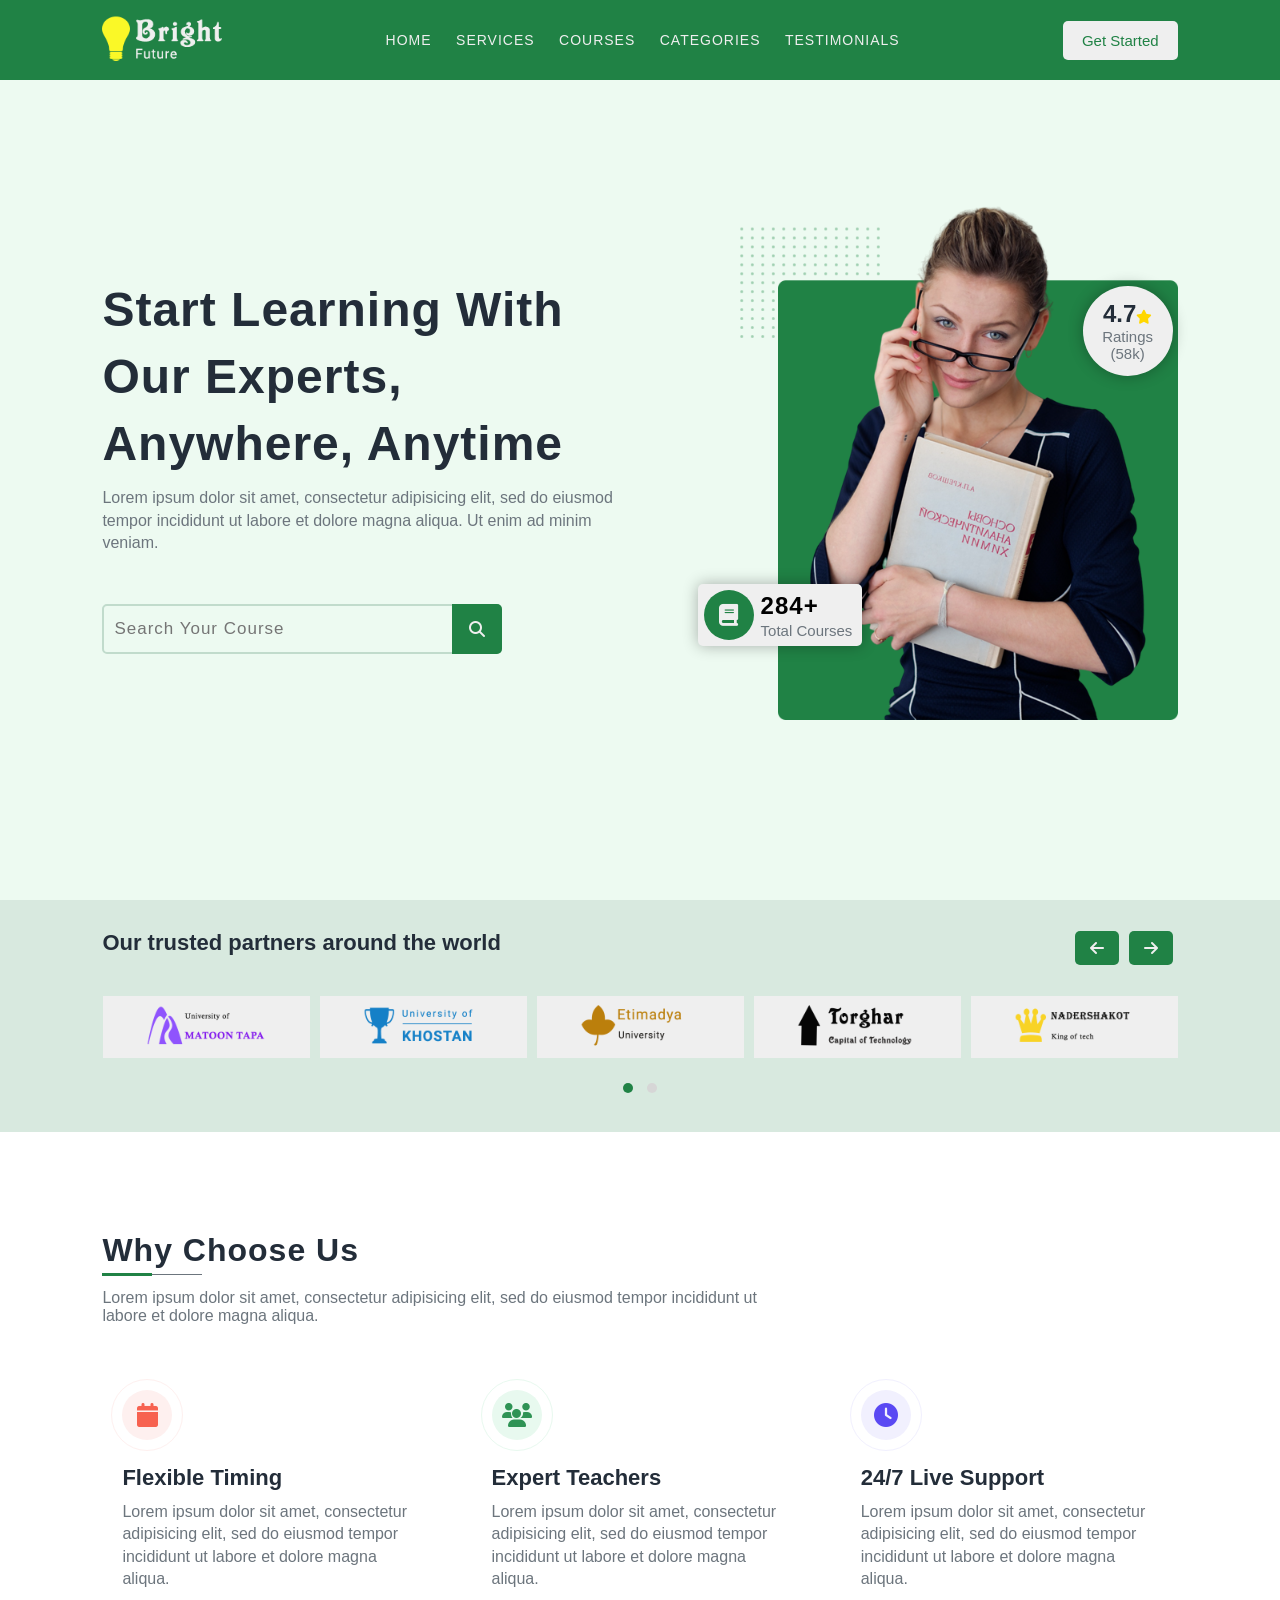
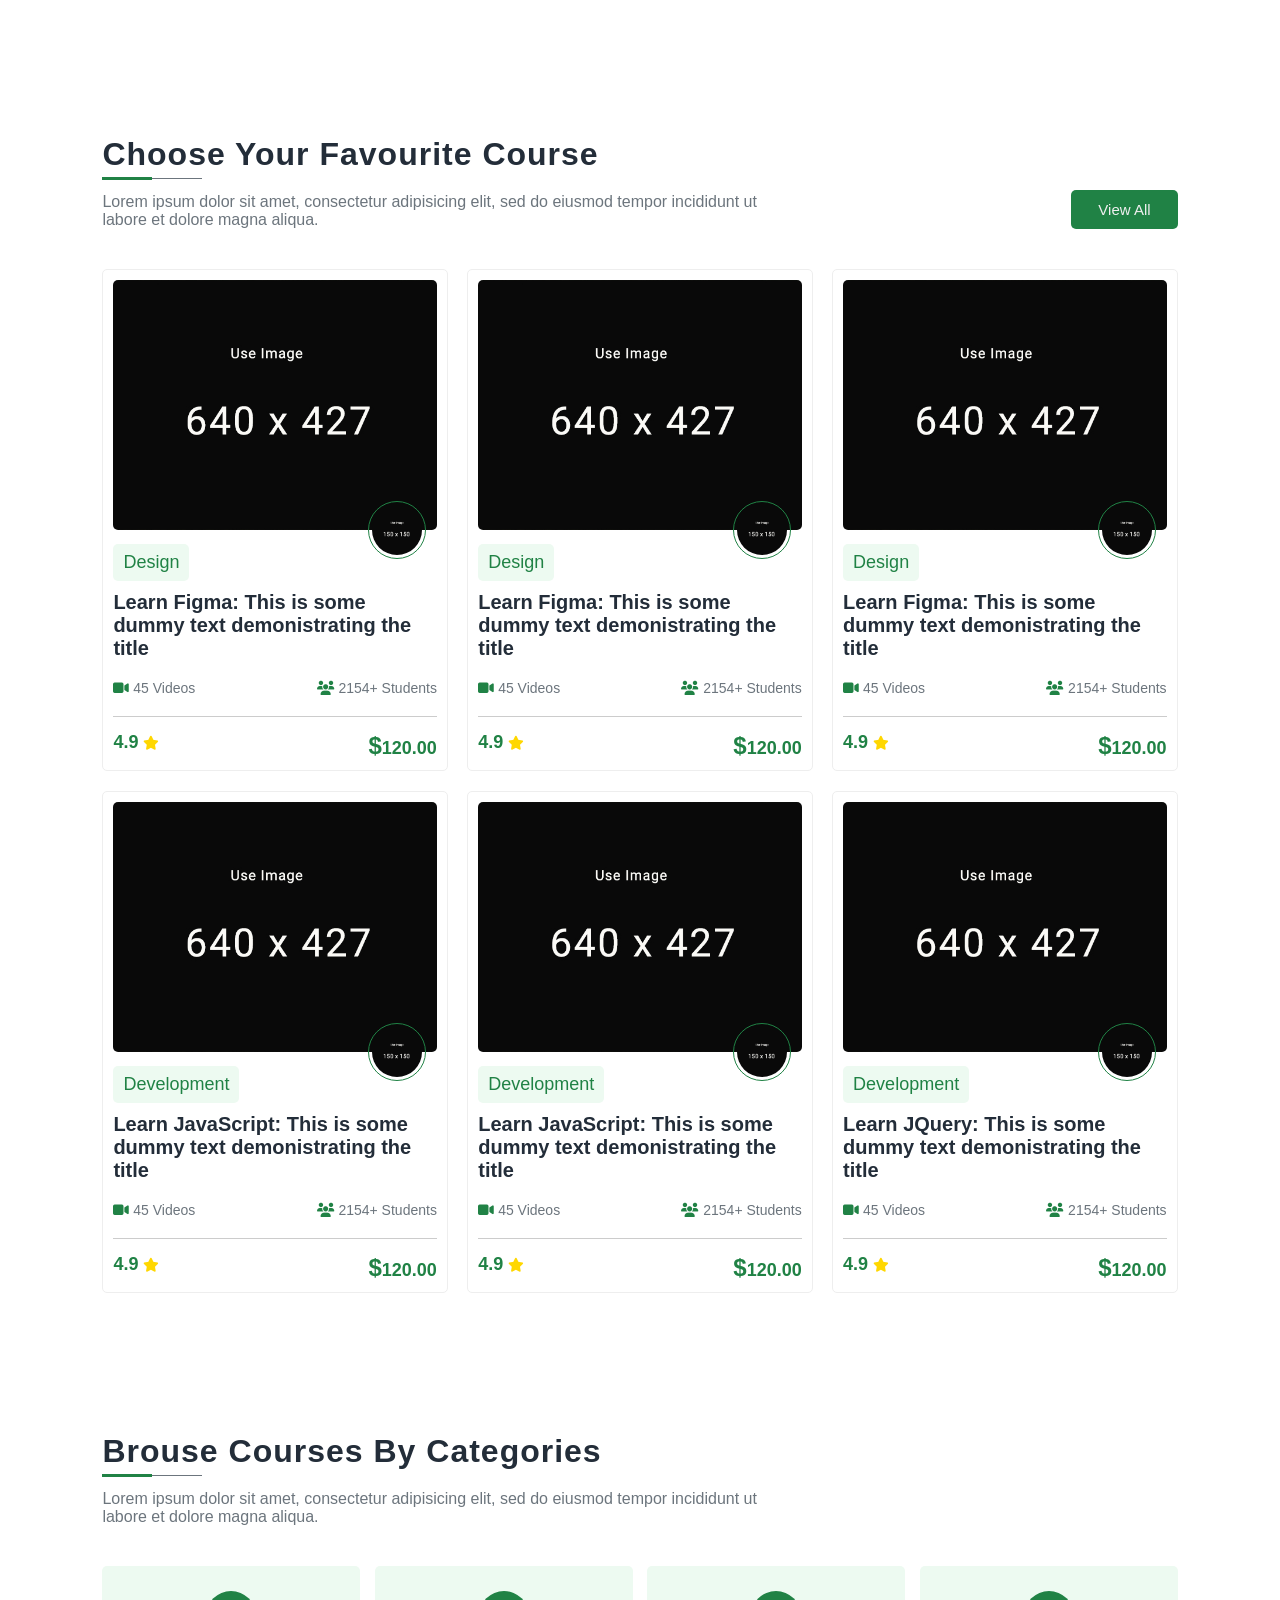
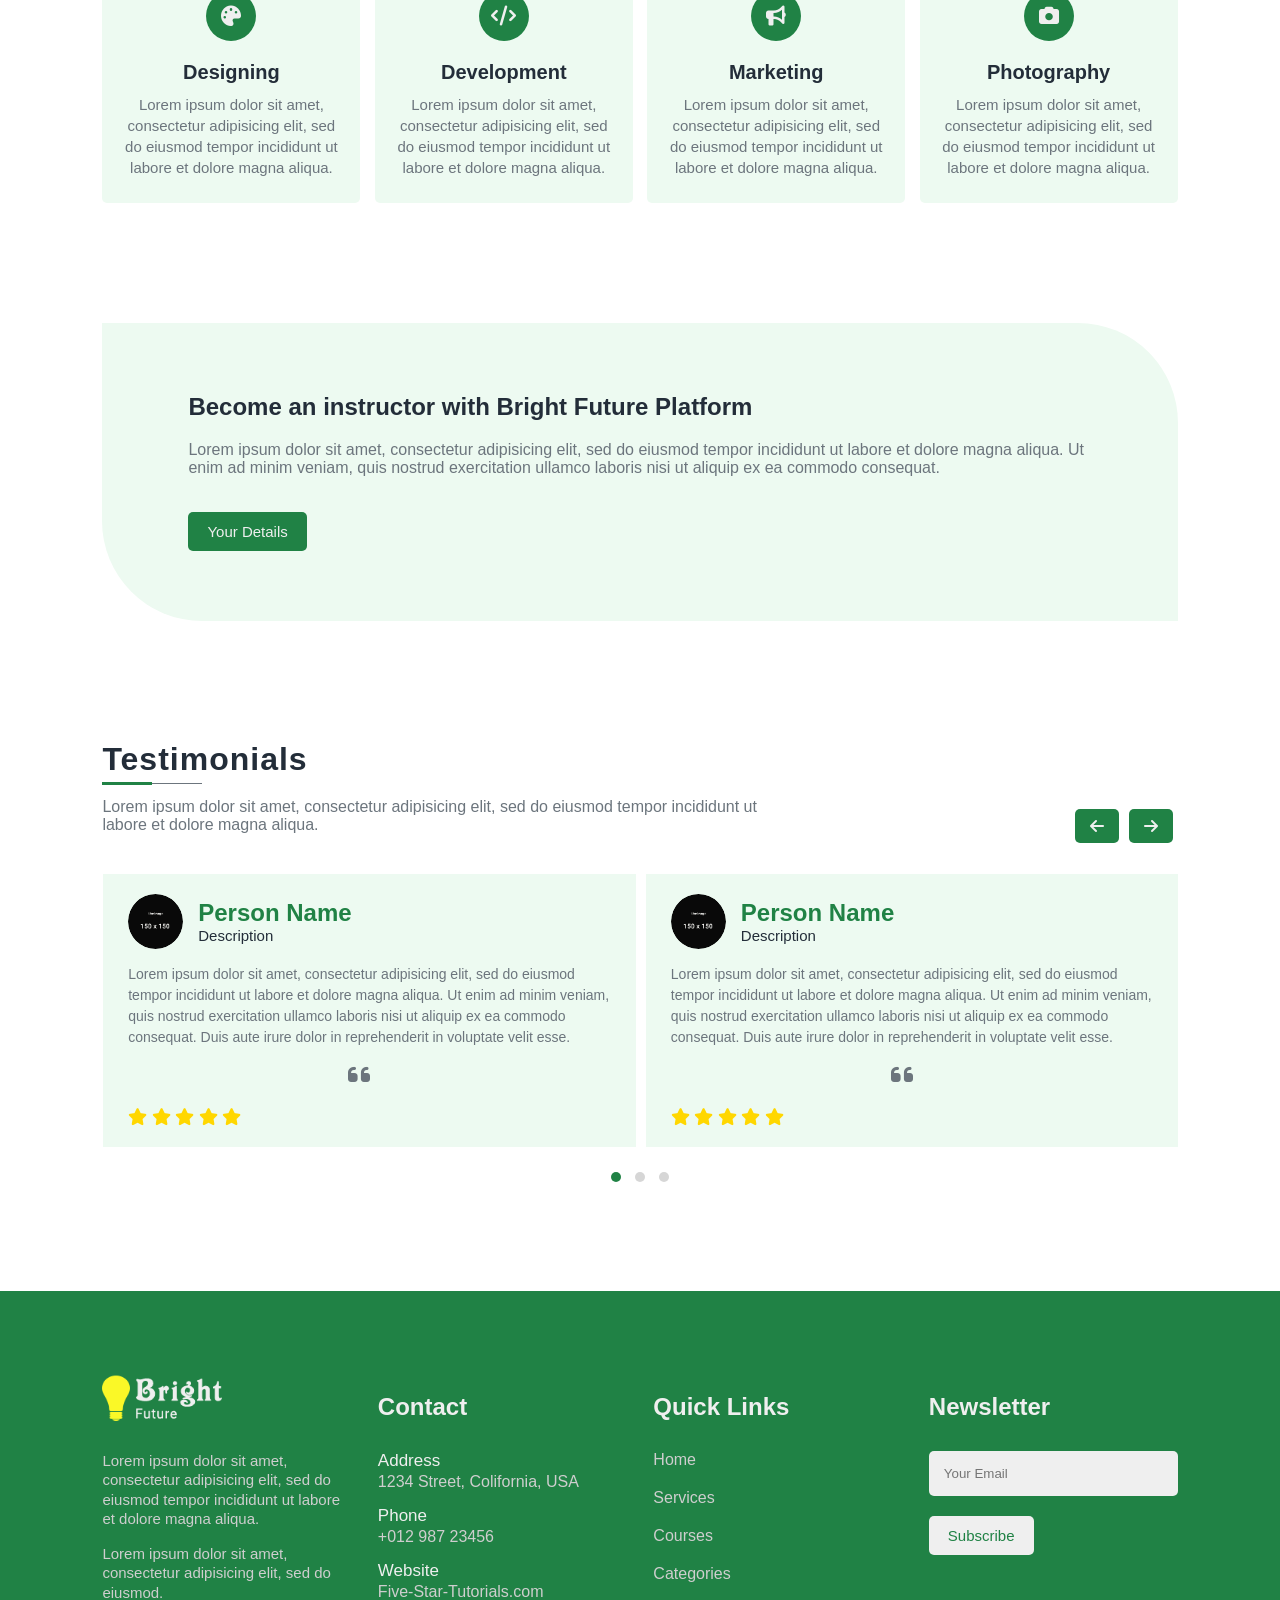
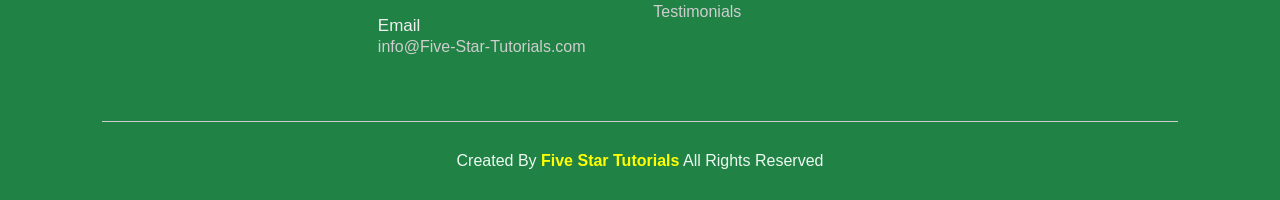
<file: index.html>
<!DOCTYPE html>
<html>
<head>
	<!--  *****   Link To Custom CSS Style Sheet   *****  -->
	<link rel="stylesheet" type="text/css" href="style.css">

	<!--  *****   Link To Font Awsome Icons   *****  -->
	<link rel="stylesheet" href="https://cdnjs.cloudflare.com/ajax/libs/font-awesome/6.1.1/css/all.min.css"/>

	<!--  *****   Link To Owl Carousel   *****  -->
	<link rel="stylesheet" href="https://cdnjs.cloudflare.com/ajax/libs/OwlCarousel2/2.3.4/assets/owl.carousel.min.css" />

	<link rel="stylesheet" href="https://cdnjs.cloudflare.com/ajax/libs/OwlCarousel2/2.3.4/assets/owl.theme.default.min.css" />

	<meta name="viewport" content="width=device-width, initial-scale=1, shrink-to-fit=no">
	<title>Bright Future</title>
</head>
<body>
<!--   *** Website Container Starts ***   -->
<div class="website-container">
	
<!--   *** Home Section Starts ***   -->
<section class="home" id="home">
	<!--   === Main Navbar Starts ===   -->
	<nav class="main-navbar">
		<a href="#" class="logo">
			<img src="images/home/logo.png">
		</a>
		<ul class="nav-list">
			<li><a href="#home">Home</a></li>
			<li><a href="#services">Services</a></li>
			<li><a href="#courses">Courses</a></li>
			<li><a href="#categories">Categories</a></li>
			<li><a href="#testimonials">Testimonials</a></li>
		</ul>
		<a href="#" class="get-started-btn-container">
			<button class="get-started-btn btn">Get Started</button>
		</a>
		<div class="menu-btn">
			<span></span>
		</div>
	</nav>
	<!--   === Main Navbar Ends ===   -->
	<!--   === Banner Starts ===   -->
	<div class="banner">
		
		<div class="banner-desc">
			<h2>Start Learning With Our Experts, Anywhere, Anytime</h2>
			<p>Lorem ipsum dolor sit amet, consectetur adipisicing elit, sed do eiusmod tempor incididunt ut labore et dolore magna aliqua. Ut enim ad minim veniam.</p>
			<form class="search-bar">
				<input type="search" placeholder="Search Your Course">
				<i class="fa-solid fa-search"></i>
			</form>
		</div>

		<div class="banner-img">
			<div class="banner-img-container">
				<img src="images/home/student.png">

				<div class="states">
					<div class="total-courses">
						<div class="icon">
							<i class="fa-solid fa-book"></i>
						</div>
						<div class="desc">
							<span>284+</span>
							<span>Total Courses</span>
						</div>
					</div>

					<div class="courses-ratings">
						<span>4.7<i class="fa-solid fa-star"></i></span>
						<span>Ratings (58k)</span>
					</div>
				</div>

				<div class="pattern">
					<img src="images/home/pattern.png">
				</div>

			</div>
		</div>

	</div>
	<!--   === Banner Ends ===   -->
</section>
<!--   *** Home Section Ends ***   -->

<!--   *** Partners Section Starts ***   -->
<section class="partners">
	<h3>Our trusted partners around the world</h3>
	<div class="owl-carousel owl-theme partners-slider">

    	<div class="item brand-item">
    		<img src="images/brand-logos/matoontapa.png">
    	</div>
    	<div class="item brand-item">
    		<img src="images/brand-logos/khostan.png">
    	</div>
    	<div class="item brand-item">
    		<img src="images/brand-logos/etimadya.png">
    	</div>
    	<div class="item brand-item">
    		<img src="images/brand-logos/torghar.png">
    	</div>
    	<div class="item brand-item">
    		<img src="images/brand-logos/nadershakot.png">
    	</div>
    	<div class="item brand-item">
    		<img src="images/brand-logos/almarah.png">
    	</div>

	</div>
</section>
<!--   *** Partners Section Ends ***   -->

<!--   *** Services Section Starts ***   -->
<section class="services" id="services">
	<!--   *** Services Header Starts ***   -->
	<header class="section-header">
		<h1>Why Choose Us</h1>
		<p>Lorem ipsum dolor sit amet, consectetur adipisicing elit, sed do eiusmod tempor incididunt ut labore et dolore magna aliqua.</p>
	</header>
	<!--   *** Services Header Ends ***   -->
	<!--   *** Services Contents Starts ***   -->
	<div class="services-contents">

		<div class="service-box">
			<div class="service-icon">
				<i class="fa-solid fa-calendar"></i>
			</div>
			<div class="service-desc">
				<h2>Flexible Timing</h2>
				<p>Lorem ipsum dolor sit amet, consectetur adipisicing elit, sed do eiusmod tempor incididunt ut labore et dolore magna aliqua.</p>
			</div>
		</div>

		<div class="service-box">
			<div class="service-icon">
				<i class="fa-solid fa-users"></i>
			</div>
			<div class="service-desc">
				<h2>Expert Teachers</h2>
				<p>Lorem ipsum dolor sit amet, consectetur adipisicing elit, sed do eiusmod tempor incididunt ut labore et dolore magna aliqua.</p>
			</div>
		</div>

		<div class="service-box">
			<div class="service-icon">
				<i class="fa-solid fa-clock"></i>
			</div>
			<div class="service-desc">
				<h2>24/7 Live Support</h2>
				<p>Lorem ipsum dolor sit amet, consectetur adipisicing elit, sed do eiusmod tempor incididunt ut labore et dolore magna aliqua.</p>
			</div>
		</div>

	</div>
	<!--   *** Services Contents Ends ***   -->
</section>
<!--   *** Services Section Ends ***   -->

<!--   *** Courses Section Starts ***   -->
<section class="courses" id="courses">
	<!--   *** Courses Header Starts ***   -->
	<header class="section-header">
		<div class="header-text">
			<h1>Choose Your Favourite Course</h1>
			<p>Lorem ipsum dolor sit amet, consectetur adipisicing elit, sed do eiusmod tempor incididunt ut labore et dolore magna aliqua.</p>
		</div>
		<button class="courses-btn btn">View All</button>
	</header>
	<!--   *** Courses Header Ends ***   -->
	<!--   *** Courses Contents Starts ***   -->
	<div class="course-contents">
		
		<div class="course-card">
			<img src="images/courses/course-1.jpg">
			<div class="category">
				<div class="subject"><h3>Design</h3></div>
				<img src="images/courses/teacher-1.jpg">
			</div>
			<h2 class="course-title">Learn Figma: This is some dummy text demonistrating the title</h2>
			<div class="course-desc">
				<span><i class="fa-solid fa-video"></i> 45 Videos</span>
				<span><i class="fa-solid fa-users"></i> 2154+ Students</span>
			</div>
			<div class="course-ratings">
				<span>4.9 <i class="fa-solid fa-star"></i></span>
				<span><b>$</b>120.00</span>
			</div>
		</div>

		<div class="course-card">
			<img src="images/courses/course-1.jpg">
			<div class="category">
				<div class="subject"><h3>Design</h3></div>
				<img src="images/courses/teacher-1.jpg">
			</div>
			<h2 class="course-title">Learn Figma: This is some dummy text demonistrating the title</h2>
			<div class="course-desc">
				<span><i class="fa-solid fa-video"></i> 45 Videos</span>
				<span><i class="fa-solid fa-users"></i> 2154+ Students</span>
			</div>
			<div class="course-ratings">
				<span>4.9 <i class="fa-solid fa-star"></i></span>
				<span><b>$</b>120.00</span>
			</div>
		</div>

		<div class="course-card">
			<img src="images/courses/course-1.jpg">
			<div class="category">
				<div class="subject"><h3>Design</h3></div>
				<img src="images/courses/teacher-1.jpg">
			</div>
			<h2 class="course-title">Learn Figma: This is some dummy text demonistrating the title</h2>
			<div class="course-desc">
				<span><i class="fa-solid fa-video"></i> 45 Videos</span>
				<span><i class="fa-solid fa-users"></i> 2154+ Students</span>
			</div>
			<div class="course-ratings">
				<span>4.9 <i class="fa-solid fa-star"></i></span>
				<span><b>$</b>120.00</span>
			</div>
		</div>

		<div class="course-card">
			<img src="images/courses/course-1.jpg">
			<div class="category">
				<div class="subject"><h3>Development</h3></div>
				<img src="images/courses/teacher-1.jpg">
			</div>
			<h2 class="course-title">Learn JavaScript: This is some dummy text demonistrating the title</h2>
			<div class="course-desc">
				<span><i class="fa-solid fa-video"></i> 45 Videos</span>
				<span><i class="fa-solid fa-users"></i> 2154+ Students</span>
			</div>
			<div class="course-ratings">
				<span>4.9 <i class="fa-solid fa-star"></i></span>
				<span><b>$</b>120.00</span>
			</div>
		</div>

		<div class="course-card">
			<img src="images/courses/course-1.jpg">
			<div class="category">
				<div class="subject"><h3>Development</h3></div>
				<img src="images/courses/teacher-1.jpg">
			</div>
			<h2 class="course-title">Learn JavaScript: This is some dummy text demonistrating the title</h2>
			<div class="course-desc">
				<span><i class="fa-solid fa-video"></i> 45 Videos</span>
				<span><i class="fa-solid fa-users"></i> 2154+ Students</span>
			</div>
			<div class="course-ratings">
				<span>4.9 <i class="fa-solid fa-star"></i></span>
				<span><b>$</b>120.00</span>
			</div>
		</div>

		<div class="course-card">
			<img src="images/courses/course-1.jpg">
			<div class="category">
				<div class="subject"><h3>Development</h3></div>
				<img src="images/courses/teacher-1.jpg">
			</div>
			<h2 class="course-title">Learn JQuery: This is some dummy text demonistrating the title</h2>
			<div class="course-desc">
				<span><i class="fa-solid fa-video"></i> 45 Videos</span>
				<span><i class="fa-solid fa-users"></i> 2154+ Students</span>
			</div>
			<div class="course-ratings">
				<span>4.9 <i class="fa-solid fa-star"></i></span>
				<span><b>$</b>120.00</span>
			</div>
		</div>

	</div>
	<!--   *** Courses Contents Ends ***   -->
</section>
<!--   *** Courses Section Ends ***   -->

<!--   *** Courses Categories Section Starts ***   -->
<section class="categories" id="categories">
	<!--   === Categories Section Header Starts ===   -->
	<header class="section-header">
		<h1>Brouse Courses By Categories</h1>
		<p>Lorem ipsum dolor sit amet, consectetur adipisicing elit, sed do eiusmod tempor incididunt ut labore et dolore magna aliqua.</p>
	</header>
	<!--   === Categories Section Header Ends ===   -->
	<!--   === Categories Section Contents Starts ===   -->
	<div class="categories-contents">
		
		<div class="category-item">
			<div class="category-icon">
				<i class="fa-solid fa-palette"></i>
			</div>
			<div class="category-desc">
				<h3>Designing</h3>
				<p>Lorem ipsum dolor sit amet, consectetur adipisicing elit, sed do eiusmod tempor incididunt ut labore et dolore magna aliqua.</p>
			</div>
		</div>

		<div class="category-item">
			<div class="category-icon">
				<i class="fa-solid fa-code"></i>
			</div>
			<div class="category-desc">
				<h3>Development</h3>
				<p>Lorem ipsum dolor sit amet, consectetur adipisicing elit, sed do eiusmod tempor incididunt ut labore et dolore magna aliqua.</p>
			</div>
		</div>

		<div class="category-item">
			<div class="category-icon">
				<i class="fa-solid fa-bullhorn"></i>
			</div>
			<div class="category-desc">
				<h3>Marketing</h3>
				<p>Lorem ipsum dolor sit amet, consectetur adipisicing elit, sed do eiusmod tempor incididunt ut labore et dolore magna aliqua.</p>
			</div>
		</div>

		<div class="category-item">
			<div class="category-icon">
				<i class="fa-solid fa-camera"></i>
			</div>
			<div class="category-desc">
				<h3>Photography</h3>
				<p>Lorem ipsum dolor sit amet, consectetur adipisicing elit, sed do eiusmod tempor incididunt ut labore et dolore magna aliqua.</p>
			</div>
		</div>

	</div>
	<!--   === Categories Section Contents Ends ===   -->
</section>
<!--   *** Courses Categories Section Ends ***   -->

<!--   *** Teacher Section Starts ***   -->
<section class="instructor">
	<div class="instructor-container">
		<h2>Become an instructor with Bright Future Platform</h2>
		<p>Lorem ipsum dolor sit amet, consectetur adipisicing elit, sed do eiusmod tempor incididunt ut labore et dolore magna aliqua. Ut enim ad minim veniam, quis nostrud exercitation ullamco laboris nisi ut aliquip ex ea commodo consequat.</p>
		<button class="teacher-btn btn">Your Details</button>
	</div>
</section>
<!--   *** Teacher Section Ends ***   -->

<!--   *** Testimonials Section Starts ***   -->
<section class="testimonials" id="testimonials">
	<!--   === Testimonials Section Header Starts ===   -->
	<header class="section-header">
		<h1>Testimonials</h1>
		<p>Lorem ipsum dolor sit amet, consectetur adipisicing elit, sed do eiusmod tempor incididunt ut labore et dolore magna aliqua.</p>
	</header>
	<!--   === Testimonials Section Header Ends ===   -->
	<!--   === Testimonials Contents Starts ===   -->
	<div class="owl-carousel owl-theme testimonials-slider">

    	<div class="item testimonials-item">
    		<div class="profile">
    			<div class="profile-image">
    				<img src="images/testimonials/student-1.jpg">
    			</div>
    			<div class="profile-desc">
    				<span>Person Name</span>
    				<span>Description</span>
    			</div>
    		</div>
    		<p>Lorem ipsum dolor sit amet, consectetur adipisicing elit, sed do eiusmod tempor incididunt ut labore et dolore magna aliqua. Ut enim ad minim veniam, quis nostrud exercitation ullamco laboris nisi ut aliquip ex ea commodo consequat. Duis aute irure dolor in reprehenderit in voluptate velit esse.</p>
    		<div class="quote">
    			<i class="fa fa-quote-left"></i>
    		</div>
    		<div class="ratings">
    			<i class="fa-solid fa-star"></i>
    			<i class="fa-solid fa-star"></i>
    			<i class="fa-solid fa-star"></i>
    			<i class="fa-solid fa-star"></i>
    			<i class="fa-solid fa-star"></i>
    		</div>
    	</div>

    	<div class="item testimonials-item">
    		<div class="profile">
    			<div class="profile-image">
    				<img src="images/testimonials/student-1.jpg">
    			</div>
    			<div class="profile-desc">
    				<span>Person Name</span>
    				<span>Description</span>
    			</div>
    		</div>
    		<p>Lorem ipsum dolor sit amet, consectetur adipisicing elit, sed do eiusmod tempor incididunt ut labore et dolore magna aliqua. Ut enim ad minim veniam, quis nostrud exercitation ullamco laboris nisi ut aliquip ex ea commodo consequat. Duis aute irure dolor in reprehenderit in voluptate velit esse.</p>
    		<div class="quote">
    			<i class="fa fa-quote-left"></i>
    		</div>
    		<div class="ratings">
    			<i class="fa-solid fa-star"></i>
    			<i class="fa-solid fa-star"></i>
    			<i class="fa-solid fa-star"></i>
    			<i class="fa-solid fa-star"></i>
    			<i class="fa-solid fa-star"></i>
    		</div>
    	</div>

    	<div class="item testimonials-item">
    		<div class="profile">
    			<div class="profile-image">
    				<img src="images/testimonials/student-1.jpg">
    			</div>
    			<div class="profile-desc">
    				<span>Person Name</span>
    				<span>Description</span>
    			</div>
    		</div>
    		<p>Lorem ipsum dolor sit amet, consectetur adipisicing elit, sed do eiusmod tempor incididunt ut labore et dolore magna aliqua. Ut enim ad minim veniam, quis nostrud exercitation ullamco laboris nisi ut aliquip ex ea commodo consequat. Duis aute irure dolor in reprehenderit in voluptate velit esse.</p>
    		<div class="quote">
    			<i class="fa fa-quote-left"></i>
    		</div>
    		<div class="ratings">
    			<i class="fa-solid fa-star"></i>
    			<i class="fa-solid fa-star"></i>
    			<i class="fa-solid fa-star"></i>
    			<i class="fa-solid fa-star"></i>
    			<i class="fa-solid fa-star"></i>
    		</div>
    	</div>

    	<div class="item testimonials-item">
    		<div class="profile">
    			<div class="profile-image">
    				<img src="images/testimonials/student-1.jpg">
    			</div>
    			<div class="profile-desc">
    				<span>Person Name</span>
    				<span>Description</span>
    			</div>
    		</div>
    		<p>Lorem ipsum dolor sit amet, consectetur adipisicing elit, sed do eiusmod tempor incididunt ut labore et dolore magna aliqua. Ut enim ad minim veniam, quis nostrud exercitation ullamco laboris nisi ut aliquip ex ea commodo consequat. Duis aute irure dolor in reprehenderit in voluptate velit esse.</p>
    		<div class="quote">
    			<i class="fa fa-quote-left"></i>
    		</div>
    		<div class="ratings">
    			<i class="fa-solid fa-star"></i>
    			<i class="fa-solid fa-star"></i>
    			<i class="fa-solid fa-star"></i>
    			<i class="fa-solid fa-star"></i>
    			<i class="fa-solid fa-star"></i>
    		</div>
    	</div>

    	<div class="item testimonials-item">
    		<div class="profile">
    			<div class="profile-image">
    				<img src="images/testimonials/student-1.jpg">
    			</div>
    			<div class="profile-desc">
    				<span>Person Name</span>
    				<span>Description</span>
    			</div>
    		</div>
    		<p>Lorem ipsum dolor sit amet, consectetur adipisicing elit, sed do eiusmod tempor incididunt ut labore et dolore magna aliqua. Ut enim ad minim veniam, quis nostrud exercitation ullamco laboris nisi ut aliquip ex ea commodo consequat. Duis aute irure dolor in reprehenderit in voluptate velit esse.</p>
    		<div class="quote">
    			<i class="fa fa-quote-left"></i>
    		</div>
    		<div class="ratings">
    			<i class="fa-solid fa-star"></i>
    			<i class="fa-solid fa-star"></i>
    			<i class="fa-solid fa-star"></i>
    			<i class="fa-solid fa-star"></i>
    			<i class="fa-solid fa-star"></i>
    		</div>
    	</div>

	</div>
	<!--   === Testimonials Contents Ends ===   -->
</section>
<!--   *** Testimonials Section Ends ***   -->

<!--   *** Footer Section Starts ***   -->
<section class="footer" id="footer">
	
	<!--   === Footer Contents Starts ===   -->
	<div class="footer-contents">
		
		<div class="footer-col footer-col-1">
			<div class="col-title">
				<img src="images/home/logo.png">
			</div>
			<div class="col-contents">
				<p>Lorem ipsum dolor sit amet, consectetur adipisicing elit, sed do eiusmod tempor incididunt ut labore et dolore magna aliqua.</p>
				<p>Lorem ipsum dolor sit amet, consectetur adipisicing elit, sed do eiusmod.</p>
			</div>
		</div>

		<div class="footer-col footer-col-2">
			<div class="col-title">
				<h3>Contact</h3>
			</div>
			<div class="col-contents">
				<div class="contact-row">
					<span>Address</span>
					<span>1234 Street, Colifornia, USA</span>
				</div>
				<div class="contact-row">
					<span>Phone</span>
					<span>+012 987 23456</span>
				</div>
				<div class="contact-row">
					<span>Website</span>
					<span>Five-Star-Tutorials.com</span>
				</div>
				<div class="contact-row">
					<span>Email</span>
					<span>info@Five-Star-Tutorials.com</span>
				</div>
			</div>
		</div>

		<div class="footer-col footer-col-3">
			<div class="col-title">
				<h3>Quick Links</h3>
			</div>
			<div class="col-contents">
				<a href="#">Home</a>
				<a href="#">Services</a>
				<a href="#">Courses</a>
				<a href="#">Categories</a>
				<a href="#">Testimonials</a>
			</div>
		</div>

		<div class="footer-col footer-col-4">
			<div class="col-title">
				<h3>Newsletter</h3>
			</div>
			<div class="col-contents">
				<form class="newsletter">
					<input type="email" placeholder="Your Email">
					<button class="newsletter-btn btn" type="submit">Subscribe</button>
				</form>
			</div>
		</div>

	</div>
	<!--   === Footer Contents Ends ===   -->
	<div class="copy-rights">
		<p>Created By <b>Five Star Tutorials</b> All Rights Reserved</p>
	</div>

</section>
<!--   *** Footer Section Ends ***   -->


</div>
<!--   *** Website Container Ends ***   -->



<!--   *** Link To JQuery ***   -->
<script src="https://cdnjs.cloudflare.com/ajax/libs/jquery/3.7.0/jquery.min.js"></script>

<!--   *** Link To Owl Carousel ***   -->
<script src="https://cdnjs.cloudflare.com/ajax/libs/OwlCarousel2/2.3.4/owl.carousel.min.js"></script>

<!--   *** Link To Curstom Script File ***   -->
<script type="text/javascript" src="script.js"></script>
</body>
</html>
</file>
<file: style.css>
*{
	margin: 0;
	padding: 0;
	box-sizing: border-box;
	font-family: 'Roboto', sans-serif;
}
html{
	scroll-behavior: smooth;
	
	/* Variables For Storing Colors */
	--primary-clr: #208245;
	--primary-medium-clr: #d8e9df;
	--primary-light-clr: #edfaf1;
	--bg-clr-1: #ffffff;
	--dark-heading-clr: #232d39;
	--dark-text-clr: #6c757d;
	--light-heading-clr: #efefef;
	--light-text-clr: #cecece;
}
/*   === Global Styling Starts ===   */
button.btn{
	padding: 10px 18px;
	background-color: var(--primary-clr);
	color: var(--light-heading-clr);
	font-size: 15px;
	border: 1px solid transparent;
	border-radius: 5px;
	cursor: pointer;
	transition: all 0.3s;
}
button.btn:hover{
	background-color: var(--light-heading-clr);
	color: var(--primary-clr);
	border: 1px solid var(--primary-clr);
}
.section-header h1{
	position: relative;
	font-size: 32px;
	letter-spacing: 1px;
	color: var(--dark-heading-clr);
	margin-bottom: 20px;
}
.section-header h1::before{
	position: absolute;
	content: '';
	width: 100px;
	height: 1px;
	left: 0;
	top: calc(100% + 5px);
	background-color: var(--dark-text-clr);
}
.section-header h1::after{
	position: absolute;
	content: '';
	width: 50px;
	height: 3px;
	left: 0;
	top: calc(100% + 4px);
	background-color: var(--primary-clr);
}
.section-header p{
	color: var(--dark-text-clr);
	margin-bottom: 40px;
	max-width: 700px;
}
/*   === Global Styling Ends ===   */
body{
	width: 100%;
	min-height: 100vh;
}
.website-container{
	width: 100%;
	max-width: 1400px;
	min-height: 100vh;
	margin: 0px auto;
}
/*   === Home Section Styling Starts ===   */
section.home{
	position: relative;
	width: 100%;
	min-height: 100vh;
	background-color: var(--primary-light-clr);
}
.home .main-navbar{
	position: absolute;
	width: 100%;
	max-width: 1400px;
	height: 12vh;
	max-height: 80px;
	background-color: var(--primary-clr);
	padding: 0px 8%;
	margin: 0px auto;
	display: flex;
	justify-content: space-between;
	align-items: center;
	z-index: 100;
}
.home.active .main-navbar{
	position: fixed;
	top: 0;
	margin: 0px auto;
	box-shadow: 0px 2px 10px rgba(0,0,0,0.25);
	animation: showMenu 0.6s ease-in;
}
@keyframes showMenu{
	from{
		transform: translateY(-100px);
	}
	to{
		transform: translateY(0px);
	}
}
.main-navbar .logo{
	text-decoration: none;
}
.main-navbar .logo img{
	width: 120px;
	height: auto;
}
.main-navbar .nav-list{
	list-style: none;
}
.main-navbar .nav-list li{
	display: inline-block;
	margin: 0px 10px;
}
.main-navbar .nav-list li a{
	position: relative;
	color: var(--light-heading-clr);
	font-weight: 500;
	font-size: 14px;
	text-transform: uppercase;
	text-decoration: none;
	letter-spacing: 1px;
}
.main-navbar .nav-list li a::after{
	position: absolute;
	content: '';
	width: 100%;
	height: 2px;
	background-color: var(--light-heading-clr);
	left: 0;
	top: calc(100% + 2px);
	transition: all 0.3s;
	transform: scaleX(0);
}
.main-navbar .nav-list li a:hover::after{
	transform: scaleX(1);
}
.main-navbar .get-started-btn{
	background-color: var(--light-heading-clr);
	color: var(--primary-clr);
}
.main-navbar .get-started-btn:hover{
	background-color: var(--primary-clr);
	color: var(--light-heading-clr);
	border: 1px solid var(--light-heading-clr);
}
.main-navbar .menu-btn{
	min-width: 30px;
	width: 30px;
	height: 30px;
	display: flex;
	justify-content: flex-start;
	align-items: center;
	cursor: pointer;
	display: none;
}
.main-navbar .menu-btn span{
	position: relative;
	display: block;
	width: 100%;
	height: 2px;
	background-color: var(--light-heading-clr);
	border-radius: 5px;
	transition: all 0.4s;
}
.main-navbar .menu-btn span::before,
.main-navbar .menu-btn span::after{
	position: absolute;
	content: '';
	top: 0;
	left: 0;
	width: 80%;
	height: 100%;
	background-color: var(--light-heading-clr);
	transition: all 0.4s;
}
.main-navbar .menu-btn span::before{
	transform: translateY(-9px);
}
.main-navbar .menu-btn span::after{
	transform: translateY(9px);
}
.home .banner{
	width: 100%;
	min-height: 100vh;
	padding: 100px 8% 70px;
	display: flex;
	justify-content: space-between;
	align-items: center;
}
.home .banner .banner-desc{
	position: relative;
	flex-basis: 50%;
	max-width: 700px;
	z-index: 2;
}
.banner .banner-desc h2{
	font-size: 48px;
	color: var(--dark-heading-clr);
	letter-spacing: 1px;
	line-height: 1.4;
	margin-bottom: 10px;
}
.banner .banner-desc p{
	color: var(--dark-text-clr);
	line-height: 1.4;
	margin-bottom: 50px;
}
.banner .banner-desc .search-bar{
	position: relative;
	width: 400px;
	height: 50px;
	display: flex;
	align-items: center;
	overflow: hidden;
}
.banner-desc .search-bar input{
	width: 100%;
	height: 100%;
	padding: 0px 60px 0px 10px;
	font-size: 17px;
	letter-spacing: 1px;
	background-color: var(--primary-light-clr);
	color: var(--dark-text-clr);
	border: 2px solid #c1dbcc;
	border-radius: 5px;
	outline-color: var(--primary-clr);
}
.banner-desc .search-bar i{
	position: absolute;
	height: 100%;
	width: 50px;
	background-color: var(--primary-clr);
	right: 0;
	color: var(--light-heading-clr);
	border-radius: 0px 5px 5px 0px;
	display: flex;
	justify-content: center;
	align-items: center;
	cursor: pointer;
}
.home .banner .banner-img{
	position: relative;
	flex-basis: 50%;
	display: flex;
	justify-content: flex-end;
	z-index: 1;
}
.banner-img .banner-img-container{
	position: relative;
	width: 400px;
	z-index: 2;
}
.banner-img .banner-img-container img{
	width: 100%;
	height: auto;
}
.banner-img .banner-img-container .states{
	position: absolute;
	width: 100%;
	height: 100%;
	top: 0;
	left: 0;
}
.banner-img-container .states .total-courses{
	position: absolute;
	padding: 6px 10px 6px 6px;
	background-color: var(--light-heading-clr);
	border-radius: 5px;
	bottom: 15%;
	left: -80px;
	display: flex;
	align-items: center;
	box-shadow: 0px 0px 15px 0px rgba(0,0,0,0.3);
}
.states .total-courses .icon{
	width: 50px;
	height: 50px;
	border-radius: 50%;
	display: flex;
	justify-content: center;
	align-items: center;
	background-color: var(--primary-clr);
	margin-right: 7px;
}
.states .total-courses .icon i{
	font-size: 22px;
	color: var(--light-heading-clr);
}
.states .total-courses .desc{
	display: flex;
	flex-direction: column;
}
.states .total-courses .desc span:nth-child(1){
	font-size: 24px;
	font-weight: 600;
	letter-spacing: 1px;
	margin-bottom: 2px;
}
.states .total-courses .desc span:nth-child(2){
	font-size: 15px;
	color: var(--dark-text-clr);
}
.banner-img-container .states .courses-ratings{
	position: absolute;
	width: 90px;
	height: 90px;
	padding: 10px;
	border-radius: 50%;
	background-color: var(--light-heading-clr);
	display: flex;
	flex-direction: column;
	justify-content: center;
	align-items: center;
	top: 80px;
	right: 5px;
	box-shadow: 0px 0px 15px 0px rgba(0,0,0,0.3);
}
.states .courses-ratings span:nth-child(1){
	color: var(--dark-heading-clr);
	font-size: 24px;
	font-weight: 600;
	text-align: center;
}
.states .courses-ratings span:nth-child(1) i{
	color: gold;
	font-size: 14px;
}
.states .courses-ratings span:nth-child(2){
	color: var(--dark-text-clr);
	font-size: 15px;
	text-align: center;
}
.banner-img .banner-img-container .pattern{
	position: absolute;
	top: 20px;
	left: -40px;
	z-index: -1;
}
.banner-img-container .pattern img{
	width: 150px;
	height: auto;
	opacity: 0.4;
}
/*   === Home Section Styling Ends ===   */

/*   === Partners Section Styling Starts ===   */
section.partners{
	width: 100%;
	padding: 30px 8%;
	background-color: var(--primary-medium-clr);
}
.partners h3{
	margin-bottom: 40px;
	color: var(--dark-heading-clr);
	font-size: 22px;
}
.partners .partners-slider .brand-item{
	text-align: center;
	background-color: var(--light-heading-clr);
	padding: 5px;
}
.partners .partners-slider .brand-item img{
	width: 120px;
	display: inline-block;
}
.owl-carousel .owl-nav{
	position: absolute;
	right: 0;
	top: -80px;
}
.owl-carousel .owl-nav button{
	border-radius: 5px !important;
}
.owl-carousel .owl-nav .owl-prev i,
.owl-carousel .owl-nav .owl-next i{
	padding: 8px 14px !important;
	border-radius: 5px;
	font-size: 16px !important;
	background-color: var(--primary-clr) !important;
	color: var(--light-heading-clr);
	border: 1px solid transparent;
	cursor: pointer;
	transition: 0.3s;
}
.owl-carousel .owl-nav .owl-prev i:hover,
.owl-carousel .owl-nav .owl-next i:hover{
	background-color: var(--light-heading-clr) !important;
	color: var(--primary-clr);
	border: 1px solid var(--primary-clr);
}
.owl-carousel .owl-dots{
	margin-top: 20px;
}
.owl-carousel .owl-dots .owl-dot span{
	padding: 4px !important;
}
.owl-carousel .owl-dots .owl-dot.active span{
	background-color: var(--primary-clr) !important;
}
/*   === Partners Section Styling Ends ===   */

/*   === Services Section Styling Starts ===   */
section.services{
	width: 100%;
	padding: 100px 8% 20px;
}
.services .services-contents{
	width: 100%;
	display: flex;
	justify-content: space-between;
	flex-wrap: wrap;
}
.services-contents .service-box{
	flex-basis: calc(calc(100% / 3) - 2%);
	padding: 25px 20px;
	cursor: pointer;
	transition: all 0.3s;
}
.services-contents .service-box:hover{
	box-shadow: 0px 0px 15px rgba(0,0,0,0.1);
}
.service-box .service-icon{
	width: 50px;
	height: 50px;
	display: flex;
	justify-content: center;
	align-items: center;
	border-radius: 50%;
	background-color: var(--primary-clr);
	outline: 1px solid var(--primary-medium-clr);
	outline-offset: 10px;
}
.service-box .service-icon i{
	font-size: 24px;
	color: var(--light-heading-clr);
}
.service-box .service-desc{
	margin-top: 25px;
}
.service-box .service-desc h2{
	margin-bottom: 10px;
	color: var(--dark-heading-clr);
	font-size: 22px;
}
.service-box .service-desc p{
	line-height: 1.4;
	color: var(--dark-text-clr);
}
.service-box:nth-child(1) .service-icon{
	background-color: #fef0ef;
	outline-color: #fef0ef;
}
.service-box:nth-child(1) .service-icon i{
	color: #f76250;
}
.service-box:nth-child(2) .service-icon{
	background-color: #e8f9ef;
	outline-color: #e8f9ef;
}
.service-box:nth-child(2) .service-icon i{
	color: #2f9355;
}
.service-box:nth-child(3) .service-icon{
	background-color: #f1f0fe;
	outline-color: #f1f0fe;
}
.service-box:nth-child(3) .service-icon i{
	color: #5a49f3;
}
/*   === Services Section Styling Ends ===   */

/*   === Courses Section Styling Starts ===   */
section.courses{
	width: 100%;
	padding: 100px 8% 20px;
}
.courses .section-header{
	position: relative;
	display: flex;
	justify-content: space-between;
}
.courses .section-header .courses-btn{
	position: absolute;
	right: 0;
	bottom: 40px;
	padding: 10px 26px;
}
.courses .course-contents{
	display: flex;
	justify-content: space-between;
	flex-wrap: wrap;
}
.courses .course-contents .course-card{
	flex-basis: calc(calc(100% / 3) - 1.2%);
	border: 1px solid #eee;
	padding: 10px;
	border-radius: 5px;
	margin-bottom: 20px;
	cursor: pointer;
	transition: all 0.3s;
}
.courses .course-contents .course-card:hover{
	box-shadow: 0px 0px 15px rgba(0,0,0,0.1);
}
.course-contents .course-card img{
	width: 100%;
	height: 250px;
	object-fit: cover;
	border-radius: 5px;
}
.course-contents .course-card .category{
	position: relative;
	display: flex;
	justify-content: space-between;
	padding: 10px 0px;
}
.course-card .category img{
	position: absolute;
	width: 50px;
	height: 50px;
	object-fit: cover;
	border-radius: 50%;
	right: 15px;
	top: -50%;
	outline: 1px solid var(--primary-clr);
	outline-offset: 3px;
}
.course-card .category .subject{
	padding: 8px 10px;
	background-color: var(--primary-light-clr);
	border-radius: 5px;
}
.course-card .category .subject h3{
	font-size: 18px;
	font-weight: 500;
	color: var(--primary-clr);
}
.course-card .course-title{
	font-size: 20px;
	color: var(--dark-heading-clr);
}
.course-card .course-desc{
	margin: 20px 0px;
	display: flex;
	justify-content: space-between;
}
.course-card .course-desc span{
	font-size: 14px;
	font-weight: 500;
	color: var(--dark-text-clr);
}
.course-card .course-desc span i{
	color: var(--primary-clr);
}
.course-card .course-ratings{
	padding: 15px 0px 0px;
	display: flex;
	justify-content: space-between;
	border-top: 1px solid #ccc;
}
.course-card .course-ratings span{
	color: var(--primary-clr);
	font-size: 18px;
	font-weight: bold;
}
.course-card .course-ratings span:nth-child(1) i{
	color: gold;
	font-size: 14px;
}
.course-card .course-ratings span b{
	font-size: 24px;
}
/*   === Courses Section Styling Ends ===   */

/*   === Courses Categories Section Styling Starts ===   */
section.categories{
	width: 100%;
	padding: 100px 8% 20px;
}
.categories .categories-contents{
	display: flex;
	justify-content: space-between;
	flex-wrap: wrap;
}
.categories-contents .category-item{
	flex-basis: calc(calc(100% / 4) - 1%);
	background-color: var(--primary-light-clr);
	padding: 25px 15px;
	border-radius: 5px;
	display: flex;
	flex-direction: column;
	align-items: center;
	cursor: pointer;
	transition: all 0.3s;
}
.categories-contents .category-item:hover{
	box-shadow: 0px 0px 10px rgba(32, 130, 69, 0.2);
	transform: translateY(-3px);
}
.category-item .category-icon{
	width: 50px;
	height: 50px;
	border-radius: 50%;
	display: flex;
	justify-content: center;
	align-items: center;
	background-color: var(--primary-clr);
}
.category-item .category-icon i{
	color: var(--light-heading-clr);
	font-size: 20px;
}
.category-item .category-desc{
	margin-top: 20px;
	text-align: center;
}
.category-item .category-desc h3{
	color: var(--dark-heading-clr);
	font-size: 20px;
	margin-bottom: 10px;
}
.category-item .category-desc p{
	color: var(--dark-text-clr);
	font-size: 15px;
	line-height: 1.4;
}
/*   === Courses Categories Section Styling Ends ===   */

/*   === Teacher Section Styling Starts ===   */
section.instructor{
	width: 100%;
	padding: 100px 8% 20px;
}
.instructor .instructor-container{
	width: 100%;
	padding: 70px 8%;
	background-color: var(--primary-light-clr);
	border-radius: 0px 100px 0px 100px;
}
.instructor-container h2{
	font-size: 24px;
	color: var(--dark-heading-clr);
}
.instructor-container p{
	margin: 20px 0px 35px;
	color: var(--dark-text-clr);
}
/*   === Teacher Section Styling Ends ===   */

/*   === Testimonials Section Styling Starts ===   */
section.testimonials{
	width: 100%;
	padding: 100px 8%;
}
.testimonials .section-header{
	width: 70%;
	max-width: 700px;
}
.testimonials-slider .testimonials-item{
	position: relative;
	padding: 20px 25px;
	background-color: var(--primary-light-clr);
}
.testimonials-item .profile{
	display: flex;
	align-items: center;
}
.testimonials-item .profile .profile-image{
	width: 55px;
	height: 55px;
	border-radius: 50%;
	overflow: hidden;
	margin-right: 15px;
}
.testimonials-item .profile .profile-image img{
	width: 100%;
	height: 100%;
	border-radius: 50%;
	object-fit: cover;
}
.testimonials-item .profile .profile-desc{
	display: flex;
	flex-direction: column;
}
.profile .profile-desc span:nth-child(1){
	font-size: 24px;
	font-weight: bold;
	color: var(--primary-clr);
}
.profile .profile-desc span:nth-child(2){
	font-size: 15px;
	color: var(--dark-heading-clr);
}
.testimonials-item > p{
	margin: 15px 0px;
	font-size: 14px;
	line-height: 1.5;
	color: var(--dark-text-clr);
}
.testimonials-item .quote{
	text-align: center;
}
.testimonials-item .quote i{
	font-size: 25px;
	color: var(--dark-text-clr);
	margin-right: 20px;
}
.testimonials-item .ratings{
	margin-top: 20px;
}
.testimonials-item .ratings i{
	font-size: 17px;
	color: gold;
	cursor: pointer;
}
/*   === Testimonials Section Styling Ends ===   */

/*   === Footer Section Styling Starts ===   */
section.footer{
	width: 100%;
	padding: 70px 8% 30px;
	background-color: var(--primary-clr);
}
.footer .footer-contents{
	width: 100%;
	display: flex;
	justify-content: space-between;
	flex-wrap: wrap;
	margin-bottom: 50px;
}
.footer-contents .footer-col{
	flex-basis: calc(calc(100% / 4) - 20px);
}
.footer-contents .footer-col .col-title{
	min-height: 60px;
	display: flex;
	align-items: flex-end;
	margin-bottom: 30px;
}
.footer-col .col-title h3{
	font-size: 24px;
	color: var(--light-heading-clr);
}
.footer-col .col-contents{
	display: flex;
	flex-direction: column;
}
.footer-col-1 .col-title img{
	width: 120px;
}
.footer-col-1 .col-contents p{
	color: var(--light-text-clr);
	font-size: 15px;
	line-height: 1.3;
	margin-bottom: 15px;
}
.footer-col-2 .col-contents .contact-row{
	margin-bottom: 15px;
	display: flex;
	flex-direction: column;
}
.footer-col-2 .col-contents .contact-row span{
	color: var(--light-text-clr);
	font-size: 16px;
}
.footer-col-2 .col-contents .contact-row span:nth-child(1){
	color: var(--light-heading-clr);
	font-size: 17px;
	font-weight: 500;
	margin-bottom: 2px;
}
.footer-col-3 .col-contents a{
	text-decoration: none;
	color: var(--light-text-clr);
	margin-bottom: 20px;
	align-self: flex-start;
	transition: all 0.3s;
}
.footer-col-3 .col-contents a:hover{
	letter-spacing: 2px;
}
.footer-col-4 .col-contents input{
	width: 100%;
	padding: 15px;
	background-color: var(--light-heading-clr);
	color: var(--dark-text-clr);
	border: none;
	border-radius: 5px;
}
.footer-col-4 .col-contents .newsletter-btn{
	background-color: var(--light-heading-clr);
	color: var(--primary-clr);
	margin-top: 20px;
}
.footer-col-4 .col-contents .newsletter-btn:hover{
	background-color: transparent;
	color: var(--light-heading-clr);
	border: 1px solid var(--light-heading-clr);
}
.footer .copy-rights{
	padding: 30px 0px 0px;
	border-top: 1px solid var(--light-text-clr);
	text-align: center;
}
.footer .copy-rights p{
	color: var(--primary-light-clr);
}
.footer .copy-rights p b{
	color: yellow;
}
/*   === Footer Section Styling Ends ===   */





/*   === Media Query Starts ===   */
@media(max-width: 968px){
	/* Home Section */
	.main-navbar .menu-btn{
		display: flex;
		margin-left: 40px;
		z-index: 101;
	}
	.main-navbar .menu-btn.active span,
	.main-navbar .menu-btn.active span::before,
	.main-navbar .menu-btn.active span::after{
		width: 100%;
	}
	.main-navbar .menu-btn.active span::before{
		transform: rotate(45deg) translateY(0px);
	}
	.main-navbar .menu-btn.active span::after{
		transform: rotate(-45deg) translateY(0px);
	}
	.main-navbar .menu-btn.active span{
		background-color: transparent;
	}
	.main-navbar .nav-list{
		position: fixed;
		width: 100%;
		height: 100vh;
		top: 0;
		/*right: 0;*/
		right: -100%;
		display: flex;
		flex-direction: column;
		align-items: center;
		background-color: var(--primary-clr);
		transition: right 0.3s cubic-bezier(.15, .61, .94, .25);
		z-index: 100;
	}
	.main-navbar .nav-list.active{
		right: 0;
	}
	.main-navbar .nav-list li{
		margin: 25px 0px 0px;
	}
	.main-navbar .nav-list li:nth-child(1){
		margin-top: 180px;
	}
	.main-navbar .nav-list li a{
		font-size: 20px;
		letter-spacing: 1px;
	}
	.main-navbar .get-started-btn-container{
		margin-left: auto;
	}
	.home .banner{
		flex-direction: column-reverse;
		justify-content: flex-start;
		align-items: flex-start;
	}
	.home .banner .banner-desc,
	.home .banner .banner-img{
		flex-basis: 100%;
	}
	.home .banner .banner-img{
		align-self: center;
		margin-bottom: 50px;
	}
	/* Services Section */
	.services-contents .service-box{
		flex-basis: calc(calc(100% / 2) - 2%);
	}
	.services-contents .service-box:not(:last-child){
		margin-bottom: 20px;
	}
	/* Courses Section */
	.courses .course-contents .course-card{
		flex-basis: calc(calc(100% / 2) - 1.2%);
	}
	.courses .section-header{
		flex-direction: column;
	}
	.courses .section-header .courses-btn{
		position: relative;
		align-self: flex-start;
		margin-top: 20px;
	}
	/* Courses Categories Section */
	.categories-contents .category-item{
		flex-basis: calc(calc(100% / 2) - 1%);
		margin-bottom: 15px;
	}
	/* Footer Section */
	.footer-contents .footer-col{
	flex-basis: calc(calc(100% / 2) - 20px);
	}
}

@media(max-width: 768px){
	/* Home Section */
	.banner-img-container .states .total-courses{
		left: 5px;
		bottom: 10%;
	}
	.banner .banner-desc h2{
		font-size: 42px;
	}
	/* Testimonials Section */
	.testimonials .section-header{
		width: 100%;
		margin-bottom: 70px;
	}
}

@media(max-width: 668px){
	/* Partners Section */
	.partners h3{
		margin-right: 150px;
	}
	/* Services Section */
	.services-contents .service-box{
		flex-basis: 100%;
	}
	/* Courses Section */
	.courses .course-contents .course-card{
		flex-basis: 100%;
	}
}

@media(max-width: 568px){
	/* Courses Categories Section */
	.categories-contents .category-item{
		flex-basis: 100%;
	}
	/* Footer Section */
	.footer-contents .footer-col{
		flex-basis: 100%;
	}
}

@media(max-width: 468px){
	.banner-img .banner-img-container{
		width: 100%;
	}
	.banner .banner-desc .search-bar{
		width: 100%;
	}
	.banner-img-container .states .courses-ratings{
		top: 30px;
		right: -10px;
	}
	.banner .banner-desc h2{
		font-size: 32px;
	}
	.main-navbar .get-started-btn-container{
		display: none;
	}
	/* Partners Section */
	.partners h3{
		margin-right: 0px;
		margin-bottom: 80px;
	}
}
/*   === Media Query Ends ===   */
</file>
